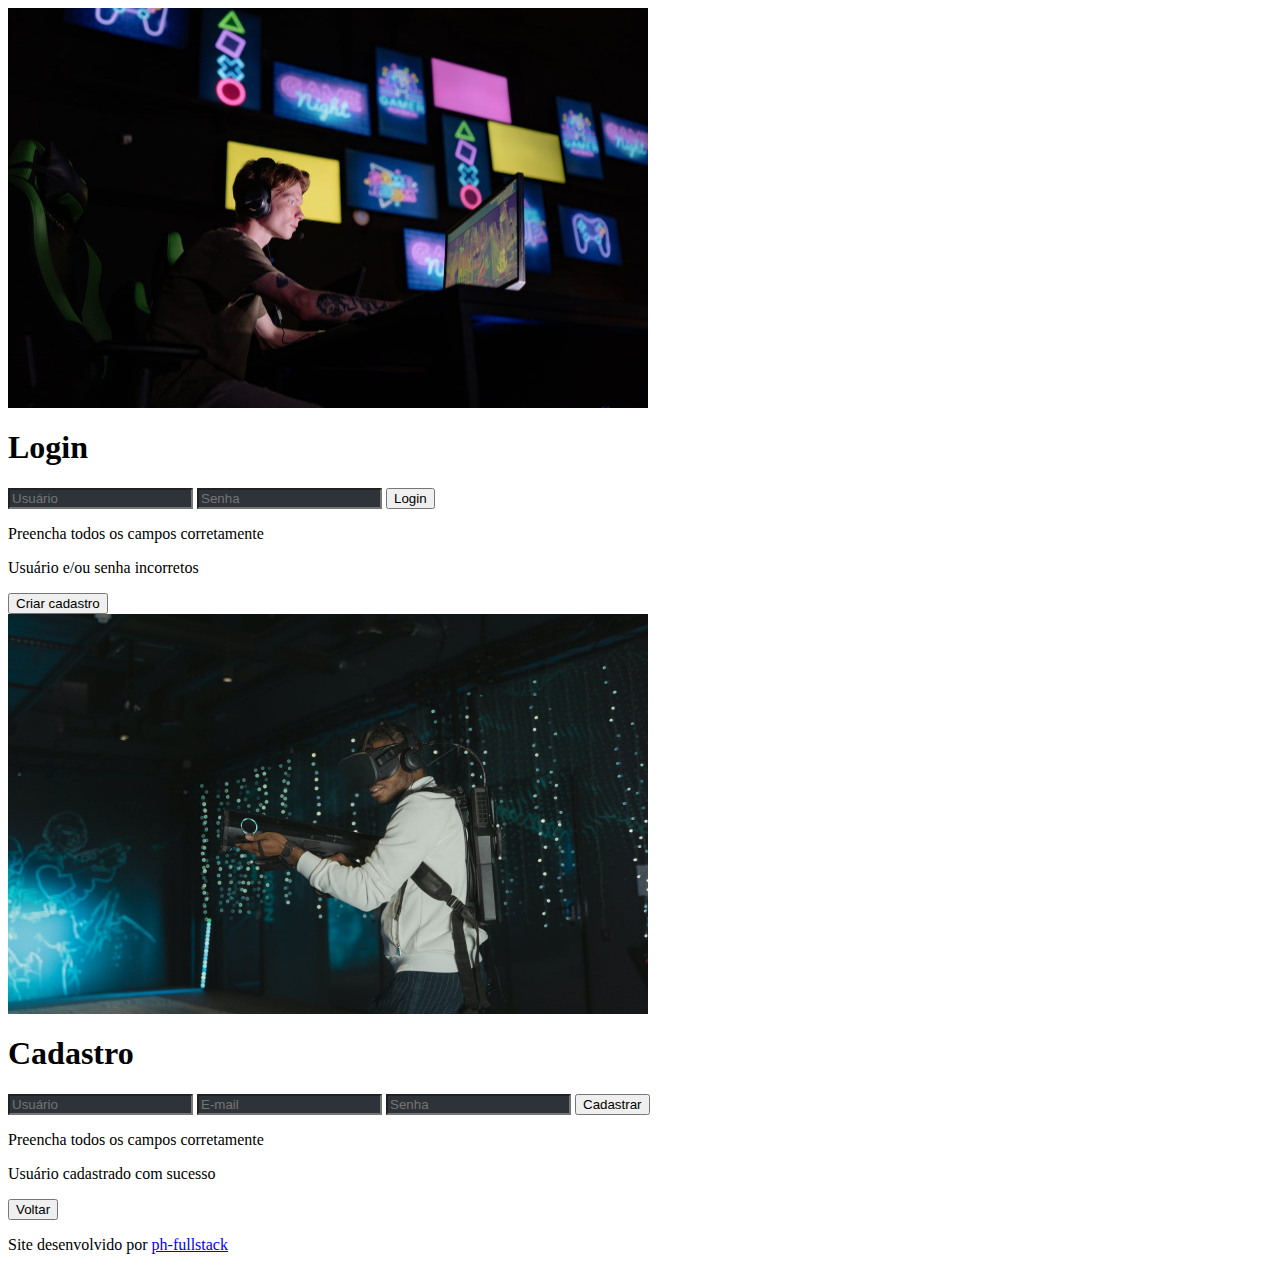
<file: pages/login.html>
<!DOCTYPE html>
<html lang="pt-br" data-bs-theme="dark">
  <head>
    <title>Game Mania | Login</title>
    <meta charset="UTF-8">
    <meta name="viewport" content="width=device-width, initial-scale=1">

    <!-- Bootstrap -->
    <link href="https://cdn.jsdelivr.net/npm/bootstrap@5.3.2/dist/css/bootstrap.min.css" rel="stylesheet" integrity="sha384-T3c6CoIi6uLrA9TneNEoa7RxnatzjcDSCmG1MXxSR1GAsXEV/Dwwykc2MPK8M2HN" crossorigin="anonymous" rel="preload" as="style">
    <script src="https://cdn.jsdelivr.net/npm/bootstrap@5.3.2/dist/js/bootstrap.bundle.min.js" integrity="sha384-C6RzsynM9kWDrMNeT87bh95OGNyZPhcTNXj1NW7RuBCsyN/o0jlpcV8Qyq46cDfL" crossorigin="anonymous" defer></script>

    <!-- Nerd Fonts -->
    <link rel="stylesheet" href="https://www.nerdfonts.com/assets/css/webfont.css" crossorigin="anonymous" rel="preload" as="style">

    <!-- Internal -->
    <link href="../css/index.css" rel="stylesheet">
    <script src="../js/login.js" type="module" defer></script>
  </head>
  <body>
    <main class="container" style="min-height: 90svh;">
      <section class="card w-100 my-5 d-flex flex-column lg-flex-row shadow" id="formLogin">
        <div class="card-img bg-image bg-image__login lg-w-40rem lg-h-25rem" style="min-height: 10rem;"></div>
        <div class="card-body" style="min-width: 17rem;">
          <h1 class="text-center mb-4">Login</h1>
          <form class="form">
            <label for="loginUsername" class="w-100 input-group mb-3">
              <span class="input-group-text nf nf-md-account" aria-hidden="true"></span>
              <input type="text" name="loginUsername" id="loginUsername" class="form-control bg-tertiary" aria-label="Digite seu nome" placeholder="Usuário" required>
            </label>
            <label for="loginPassword" class="w-100 input-group mb-3">
              <span class="input-group-text nf nf-md-key" aria-hidden="true"></span>
              <input type="password" name="loginPassword" id="loginPassword" class="form-control bg-tertiary" aria-label="Digite sua senha" placeholder="Senha" required>
            </label>
            <button type="button" id="btnLogin" class="btn btn-primary d-block m-auto mb-4 px-3 py-2">Login</button>
            <p class="text-danger text-center d-none" id="loginEmptyFields">Preencha todos os campos corretamente</p>
            <p class="text-danger text-center d-none" id="loginIncorrectValues">Usuário e/ou senha incorretos</p>
            <button type="button" id="btnCreateRegistration" class="btn btn-link">Criar cadastro</button>
          </form> 
        </div>
      </section>

      <section class="card w-100 my-5 d-flex flex-column lg-flex-row shadow d-none" id="formRegister">
        <div class="card-img bg-image bg-image__register lg-w-40rem lg-h-25rem" style="min-height: 10rem;"></div>
        <div class="card-body" style="min-width: 17rem;" id="formRegister">
          <h1 class="text-center mb-4">Cadastro</h1>
          <form class="form">
            <label for="registerUsername" class="w-100 input-group mb-3">
              <span class="input-group-text nf nf-md-account" aria-hidden="true"></span>
              <input type="text" name="registerUsername" id="registerUsername" class="form-control bg-tertiary" aria-label="Digite seu nome" placeholder="Usuário" required>
            </label>
            <label for="registerEmail" class="w-100 input-group mb-3">
              <span class="input-group-text nf nf-md-email" aria-hidden="true"></span>
              <input type="email" name="registerEmail" id="registerEmail" class="form-control bg-tertiary" aria-label="Digite seu email" placeholder="E-mail" required>
            </label>
            <label for="registerPassword" class="w-100 input-group mb-3">
              <span class="input-group-text nf nf-md-key" aria-hidden="true"></span>
              <input type="password" name="registerPassword" id="registerPassword" class="form-control bg-tertiary" aria-label="Digite sua senha" placeholder="Senha" required>
            </label>
            <button type="button" id="btnRegister" class="btn btn-primary d-block m-auto mb-4 px-3 py-2">Cadastrar</button>
            <p class="text-danger text-center d-none" id="registerEmptyFields">Preencha todos os campos corretamente</p>
            <p class="text-success text-center d-none" id="registerSuccess">Usuário cadastrado com sucesso</p>
            <button type="button" id="btnBackLogin" class="btn btn-link">Voltar</button>
          </form> 
        </div>  
      </section>
    </main>
    <footer class="bg-primary py-3">
      <p class="text-center">Site desenvolvido por <a href="https://github.com/ph-fullstack" target="_blank" class="link-light">ph-fullstack</a></p>
    </footer>
  </body>
</html>
</file>
<file: css/index.css>
@keyframes appear {
  from {
    transform: translateY(50%);
    opacity: 0;
  }

  to {
    transform: translateY(0);
    opacity: 1;
  }
}

@keyframes disappear {
  from {
    transform: translateY(0%);
    opacity: 1;
  }

  to {
    transform: translateY(-50%);
    opacity: 0;
  }
}

.appear {
  animation: appear 1s ease-in-out;
}

.disappear {
  animation: disappear 1s ease-in-out;
}

.animation-forwards {
  animation-fill-mode: forwards;
}

.animation-delay {
  opacity: 0;
  animation-delay: 0.5s;
}

.bg-image {
  background: transparent no-repeat fixed center center;
  background-size: cover;
}

.bg-image__home {
  /* background: transparent url("../assets/images/home.jpg") no-repeat fixed center center; */
  /* background-size: cover; */
  background-image: url("../assets/images/home.jpg");
}

.bg-image__login {
  background-image: url("../assets/images/login.jpg");
  background-attachment: scroll;
}

.bg-image__register {
  background-image: url("../assets/images/register.jpg");
  background-attachment: scroll;
}

.nav-item.nav-link {
  & > .hover-bg-primary {
    transition: 500ms;
  }

  &:hover > .hover-bg-primary, &:focus > .hover-bg-primary {
    transition: 200ms;
    background-color: #0d6efd;
  }
}

ul[role="list"] {
  list-style: none;
  padding-left: 0;
}

.icon-list {
  font-size: 1.25rem;
  margin-right: 0.5rem;
}

.bg-tertiary {
  background-color: hsl(210, 11%, 20%);
}

.text-balance {
  text-wrap: balance;
}

@media (width >= 768px) {
  .lg-flex-row {
    flex-direction: row !important;
  }

  .lg-w-40rem {
    width: 40rem;
  }

  .lg-h-25rem {
    height: 25rem;
  }
}

@media (width >= 1200px) {
  .xl-justify-content-center {
    justify-content: center;
  }
}
</file>
